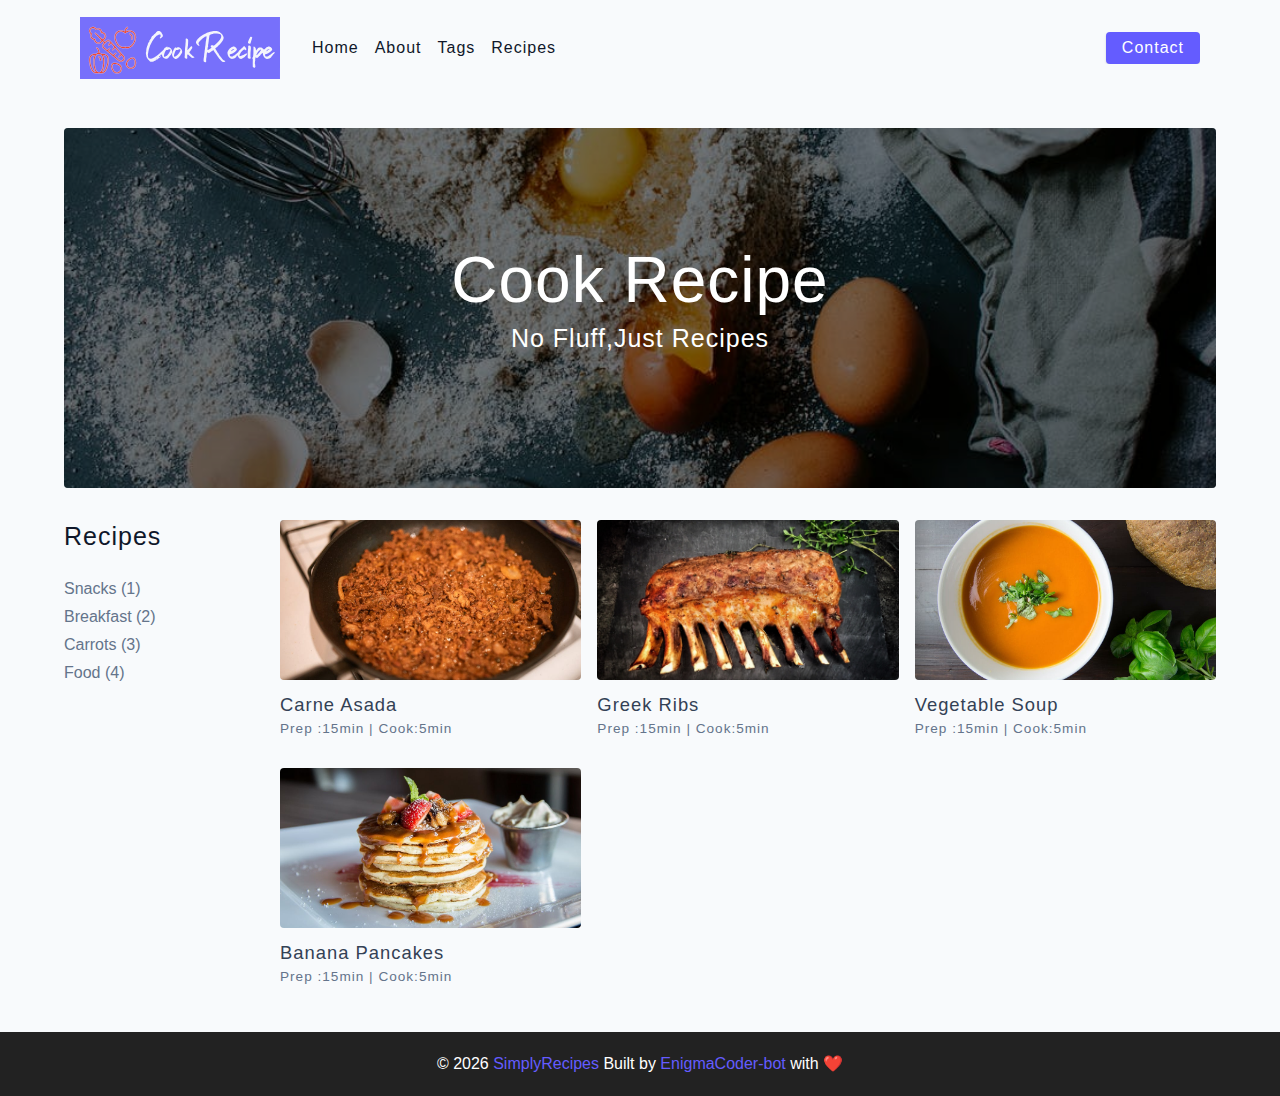
<file: index.html>
<!DOCTYPE html>
<html lang="en">
  <head>
    <meta charset="UTF-8" />
    <meta http-equiv="X-UA-Compatible" content="IE=edge" />
    <meta name="viewport" content="width=device-width, initial-scale=1.0" />
    <title>Cook Recipe</title>
    <!-- favicon -->
    <link rel="shortcut icon" href="./assets/favicon.ico" type="image/x-icon" />
    <!-- normalize -->
    <link rel="stylesheet" href="./css/normalize.css" />
    <!-- font-awesome -->
    <link
      rel="stylesheet"
      href="https://cdnjs.cloudflare.com/ajax/libs/font-awesome/5.14.0/css/all.min.css"
    />
    <!-- main css -->
    <link rel="stylesheet" href="./css/main.css" />
  </head>
  <body>
    <!--nav-->
    <nav class="navbar">
      <div class="nav-center">
        <!-- header -->
        <div class="nav-header">
          <a href="index.html" class="nav-logo">
            <img src="./assets/logo.svg" alt="simply recipes" />
          </a>
          <button type="button" class="btn nav-btn">
            <i class="fas fa-align-justify"></i>
          </button>
        </div>
        <!-- links -->
        <div class="nav-links">
          <a href="index.html" class="nav-link">home</a>
          <a href="about.html" class="nav-link">about</a>
          <a href="tags.html" class="nav-link">tags</a>
          <a href="recipes.html" class="nav-link">recipes</a>
          <div class="nav-link contact-link">
            <a href="contact.html" class="btn">contact</a>
          </div>
        </div>
      </div>
    </nav>
    <!--end of nav-->
    <!-- main -->
    <main class="page">
      <!-- header -->
      <header class="hero">
        <div class="hero-container">
          <div class="hero-text">
            <h1>Cook Recipe</h1>
            <h4>no fluff,just recipes</h4>
          </div>
        </div>
      </header>
      <!-- end of header -->

      <!-- recepies container -->
      <section class="recipes-container">
        <!-- tags container -->
        <div class="tags-container">
          <h4>recipes</h4>
          <div class="tags-list">
            <a href="tag-template.html">Snacks (1)</a>
            <a href="tag-template.html">Breakfast (2)</a
            ><a href="tag-template.html">Carrots (3)</a
            ><a href="tag-template.html">Food (4)</a>
          </div>
        </div>
        <!-- end of tags container -->
        <!-- recipes list -->
        <div class="recipes-list">
          <!-- single recipe -->
          <a href="single-recipe.html" class="recipe"
            ><img
              src="./assets/recipes/recipe-1.jpeg"
              alt="food"
              class="img recipe-img"
            />
            <h5>carne asada</h5>
            <p>Prep :15min | Cook:5min</p></a
          >
          <!-- end of single recipe -->
          <!-- single recipe -->
          <a href="single-recipe.html" class="recipe"
            ><img
              src="./assets/recipes/recipe-2.jpeg"
              alt="food"
              class="img recipe-img"
            />
            <h5>greek ribs</h5>
            <p>Prep :15min | Cook:5min</p></a
          >
          <!-- end of single recipe -->
          <!-- single recipe -->
          <a href="single-recipe.html" class="recipe"
            ><img
              src="./assets/recipes/recipe-3.jpeg"
              alt="food"
              class="img recipe-img"
            />
            <h5>Vegetable Soup</h5>
            <p>Prep :15min | Cook:5min</p></a
          >
          <!-- end of single recipe -->
          <!-- single recipe -->
          <a href="single-recipe.html" class="recipe"
            ><img
              src="./assets/recipes/recipe-4.jpeg"
              alt="food"
              class="img recipe-img"
            />
            <h5>Banana Pancakes</h5>
            <p>Prep :15min | Cook:5min</p></a
          >
          <!-- end of single recipe -->
        </div>
        <!-- end of recipes list -->
      </section>
      <!-- end of recipes container -->
    </main>
    <!-- end of main -->
    <!-- footer -->
    <footer class="page-footer">
      <p>
        &copy; <span id="date"></span>
        <span class="footer-logo"> SimplyRecipes </span>
        Built by <a href="www.https://github.com/enigmacoder-bot.com">EnigmaCoder-bot</a> with &#10084;&#65039;
      </p>
    </footer>
    <script src="./js/app.js"></script>
  </body>
</html>
</file>
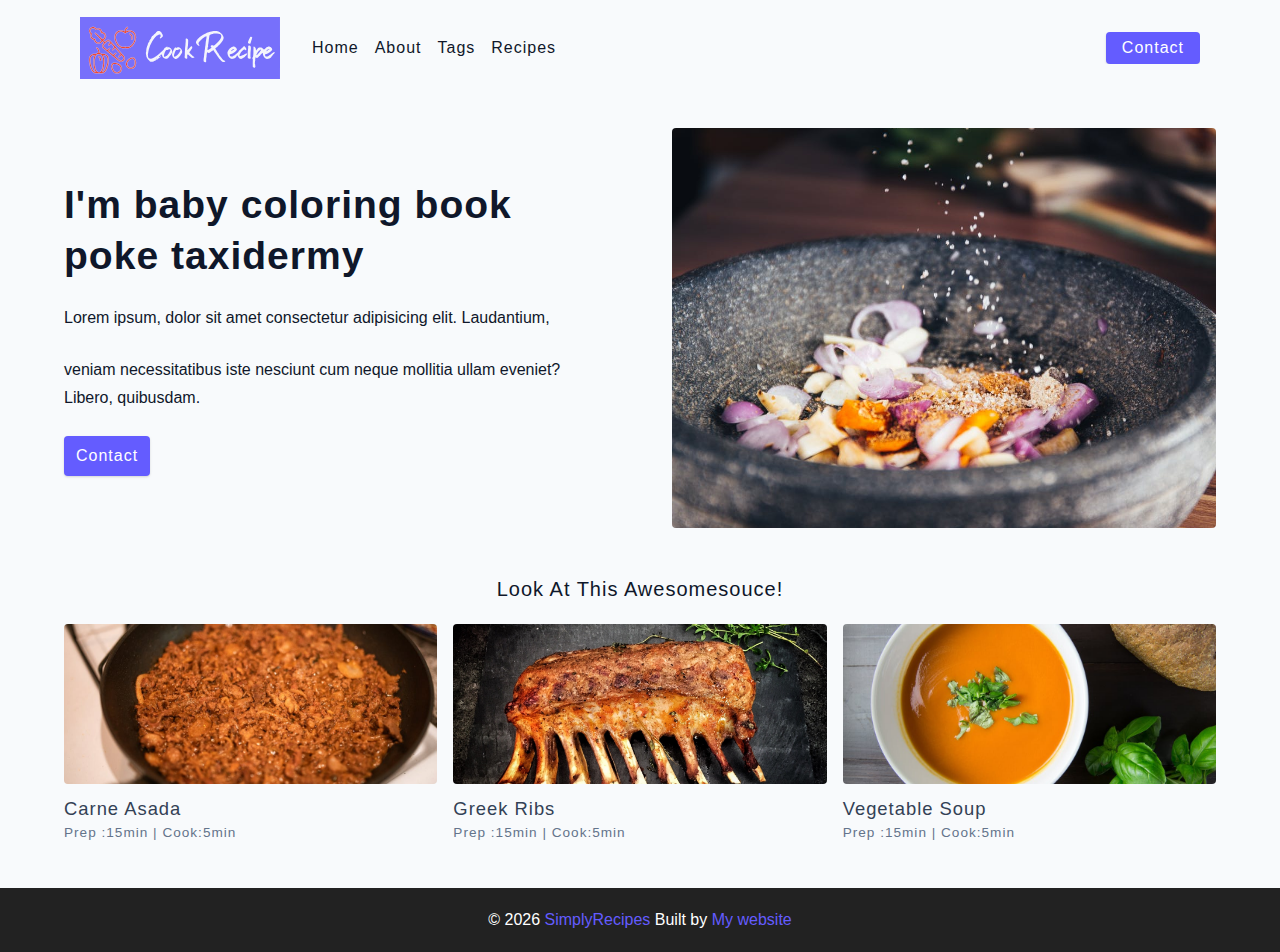
<file: about.html>
<!DOCTYPE html>
<html lang="en">
  <head>
    <meta charset="UTF-8" />
    <meta http-equiv="X-UA-Compatible" content="IE=edge" />
    <meta name="viewport" content="width=device-width, initial-scale=1.0" />
    <title>About page</title>
    <!-- favicon -->
    <link rel="shortcut icon" href="./assets/favicon.ico" type="image/x-icon" />
    <!-- normalize -->
    <link rel="stylesheet" href="./css/normalize.css" />
    <!-- font-awesome -->
    <link
      rel="stylesheet"
      href="https://cdnjs.cloudflare.com/ajax/libs/font-awesome/5.14.0/css/all.min.css"
    />
    <!-- main css -->
    <link rel="stylesheet" href="./css/main.css" />
  </head>
  <body>
    <!--nav-->
    <nav class="navbar">
      <div class="nav-center">
        <!-- header -->
        <div class="nav-header">
          <a href="index.html" class="nav-logo">
            <img src="./assets/logo.svg" alt="simply recipes" />
          </a>
          <button type="button" class="btn nav-btn">
            <i class="fas fa-align-justify"></i>
          </button>
        </div>
        <!-- links -->
        <div class="nav-links">
          <a href="index.html" class="nav-link">home</a>
          <a href="about.html" class="nav-link">about</a>
          <a href="tags.html" class="nav-link">tags</a>
          <a href="recipes.html" class="nav-link">recipes</a>
          <div class="nav-link contact-link">
            <a href="contact.html" class="btn">contact</a>
          </div>
        </div>
      </div>
    </nav>
    <!--end of nav-->
    <!-- main -->
    <main class="page">
      <section class="about-page">
        <article>
          <h2>I'm baby coloring book poke taxidermy</h2>
          <p>
            Lorem ipsum, dolor sit amet consectetur adipisicing elit.
            Laudantium, </p><p>veniam necessitatibus iste nesciunt cum neque mollitia
            ullam eveniet? Libero, quibusdam.
          </p>
<a href="contact.html" class="btn">contact</a>
        </article>
        <img
          src="./assets/about.jpeg"
          alt="pouring salt"
          class="img about-img"
        />
      </section>
      <section class="featured-recipes">
        <h5 class="featured-title">Look At this Awesomesouce!</h5>
        <!-- recipes list -->
        <div class="recipes-list">
          <!-- single recipe -->
          <a href="single-recipe.html" class="recipe"
            ><img
              src="./assets/recipes/recipe-1.jpeg"
              alt="food"
              class="img recipe-img"
            />
            <h5>carne asada</h5>
            <p>Prep :15min | Cook:5min</p></a
          >
          <!-- end of single recipe -->
          <!-- single recipe -->
          <a href="single-recipe.html" class="recipe"
            ><img
              src="./assets/recipes/recipe-2.jpeg"
              alt="food"
              class="img recipe-img"
            />
            <h5>greek ribs</h5>
            <p>Prep :15min | Cook:5min</p></a
          >
          <!-- end of single recipe -->
          <!-- single recipe -->
          <a href="single-recipe.html" class="recipe"
            ><img
              src="./assets/recipes/recipe-3.jpeg"
              alt="food"
              class="img recipe-img"
            />
            <h5>Vegetable Soup</h5>
            <p>Prep :15min | Cook:5min</p></a
          >
          <!-- end of single recipe -->
        </div>
        <!-- end of recipes list -->
      </section>
    </main>
    <!-- end of main -->
    <!-- footer -->
    <footer class="page-footer">
      <p>
        &copy; <span id="date"></span>
        <span class="footer-logo"> SimplyRecipes </span>
        Built by <a href="www.myname.com">My website</a>
      </p>
    </footer>
    <script src="./js/app.js"></script>
  </body>
</html>
</file>
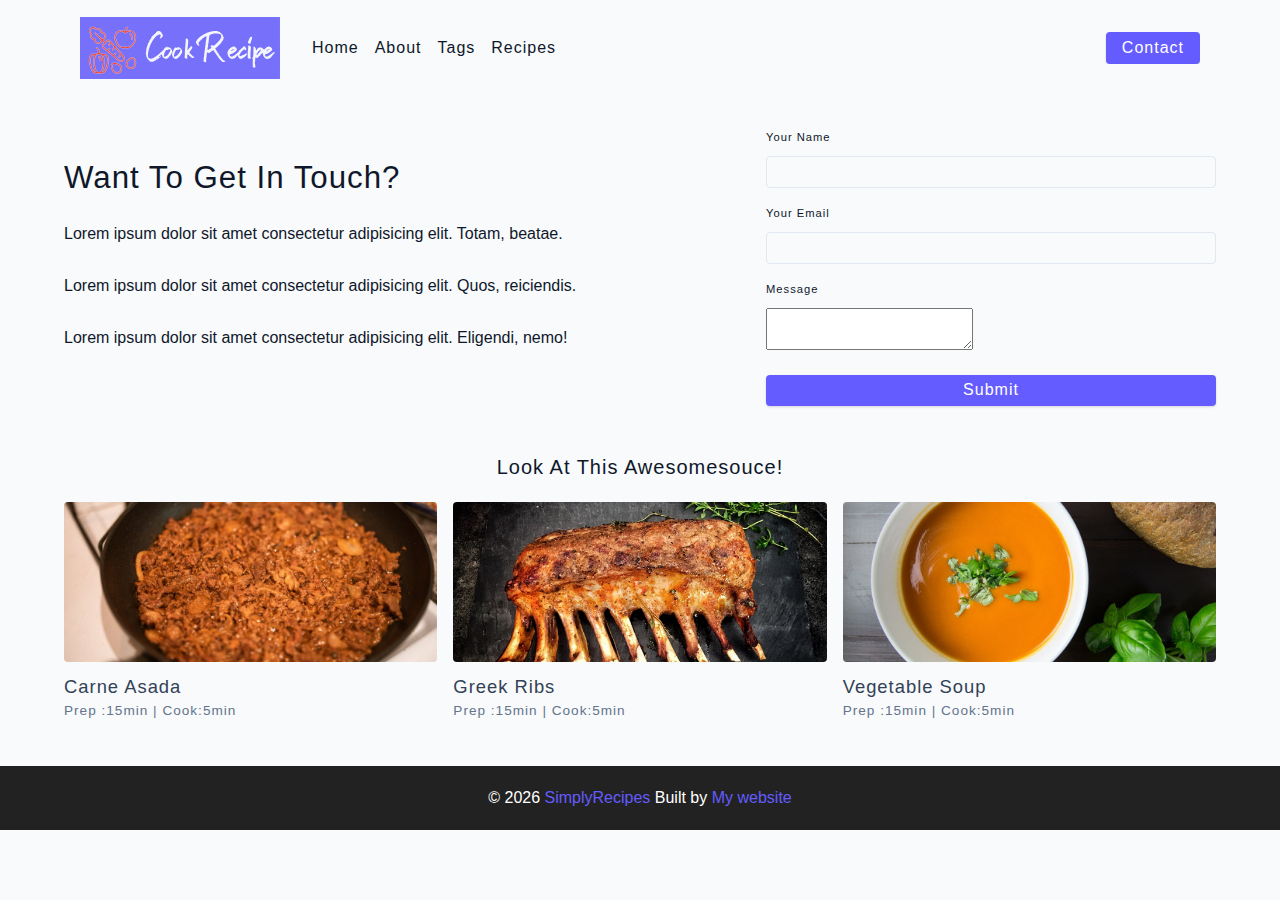
<file: contact.html>
<!DOCTYPE html>
<html lang="en">
  <head>
    <meta charset="UTF-8" />
    <meta http-equiv="X-UA-Compatible" content="IE=edge" />
    <meta name="viewport" content="width=device-width, initial-scale=1.0" />
    <title>Contact Page</title>
    <!-- favicon -->
    <link rel="shortcut icon" href="./assets/favicon.ico" type="image/x-icon" />
    <!-- normalize -->
    <link rel="stylesheet" href="./css/normalize.css" />
    <!-- font-awesome -->
    <link
      rel="stylesheet"
      href="https://cdnjs.cloudflare.com/ajax/libs/font-awesome/5.14.0/css/all.min.css"
    />
    <!-- main css -->
    <link rel="stylesheet" href="./css/main.css" />
  </head>
  <body>
    <!--nav-->
    <nav class="navbar">
      <div class="nav-center">
        <!-- header -->
        <div class="nav-header">
          <a href="index.html" class="nav-logo">
            <img src="./assets/logo.svg" alt="simply recipes" />
          </a>
          <button type="button" class="btn nav-btn">
            <i class="fas fa-align-justify"></i>
          </button>
        </div>
        <!-- links -->
        <div class="nav-links">
          <a href="index.html" class="nav-link">home</a>
          <a href="about.html" class="nav-link">about</a>
          <a href="tags.html" class="nav-link">tags</a>
          <a href="recipes.html" class="nav-link">recipes</a>
          <div class="nav-link contact-link">
            <a href="contact.html" class="btn">contact</a>
          </div>
        </div>
      </div>
    </nav>
    <!--end of nav-->
    <!-- main -->
    <main class="page">
      <section class="contact-container">
        <article class="contact-info">
          <h3>Want to Get in Touch?</h3>
          <p>
            Lorem ipsum dolor sit amet consectetur adipisicing elit. Totam,
            beatae.
          </p>
          <p>
            Lorem ipsum dolor sit amet consectetur adipisicing elit. Quos,
            reiciendis.
          </p>
          <p>
            Lorem ipsum dolor sit amet consectetur adipisicing elit. Eligendi,
            nemo!
          </p>
        </article>
        <article>
          <form action="" class="from contact-form">
            <!-- single form row -->
            <div class="form-row">
              <label for="name" class="form-label">your name</label>
              <input type="text" name="name" id="name" class="form-input" />
            </div>
            <!-- end of single form row -->
            <!-- single form row -->
            <div class="form-row">
              <label for="email" class="form-label">your email</label>
              <input type="email" name="email" id="email" class="form-input" />
            </div>
            <!-- end of single form row -->
            <div class="form-row">
              <label for="message" class="form-label">Message</label>
              <textarea name="message" id="message"></textarea>
            </div>
            <button type="submit" class="btn btn-block">Submit</button>
          </form>
        </article>
      </section>
      <section class="featured-recipes">
        <h5 class="featured-title">Look At this Awesomesouce!</h5>
        <!-- recipes list -->
        <div class="recipes-list">
          <!-- single recipe -->
          <a href="single-recipe.html" class="recipe"
            ><img
              src="./assets/recipes/recipe-1.jpeg"
              alt="food"
              class="img recipe-img"
            />
            <h5>carne asada</h5>
            <p>Prep :15min | Cook:5min</p></a
          >
          <!-- end of single recipe -->
          <!-- single recipe -->
          <a href="single-recipe.html" class="recipe"
            ><img
              src="./assets/recipes/recipe-2.jpeg"
              alt="food"
              class="img recipe-img"
            />
            <h5>greek ribs</h5>
            <p>Prep :15min | Cook:5min</p></a
          >
          <!-- end of single recipe -->
          <!-- single recipe -->
          <a href="single-recipe.html" class="recipe"
            ><img
              src="./assets/recipes/recipe-3.jpeg"
              alt="food"
              class="img recipe-img"
            />
            <h5>Vegetable Soup</h5>
            <p>Prep :15min | Cook:5min</p></a
          >
          <!-- end of single recipe -->
        </div>
        <!-- end of recipes list -->
      </section>
    </main>
    <!-- end of main -->
    <!-- footer -->
    <footer class="page-footer">
      <p>
        &copy; <span id="date"></span>
        <span class="footer-logo"> SimplyRecipes </span>
        Built by <a href="www.myname.com">My website</a>
      </p>
    </footer>
    <script src="./js/app.js"></script>
  </body>
</html>
</file>
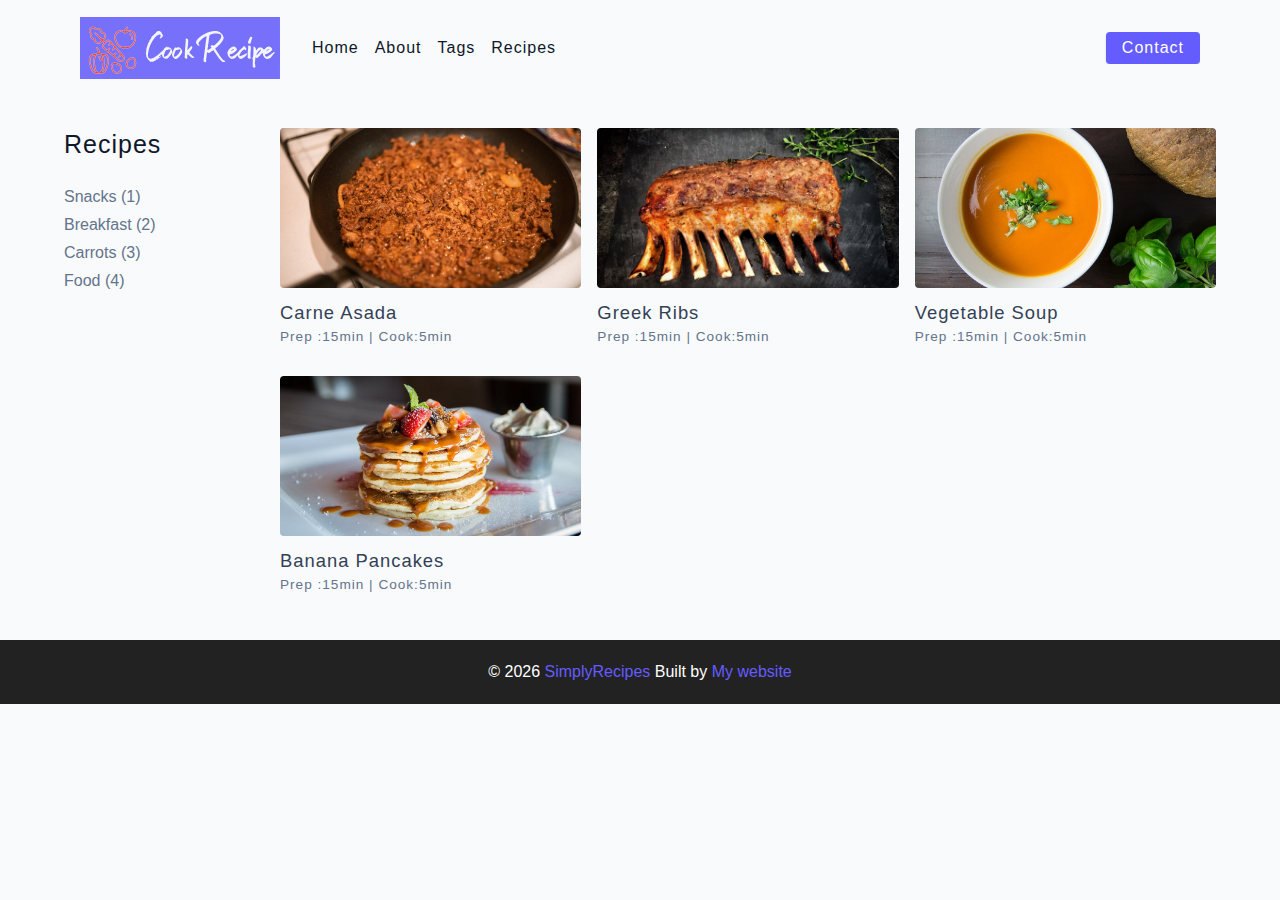
<file: recipes.html>
<!DOCTYPE html>
<html lang="en">
  <head>
    <meta charset="UTF-8" />
    <meta http-equiv="X-UA-Compatible" content="IE=edge" />
    <meta name="viewport" content="width=device-width, initial-scale=1.0" />
    <title>Recipes Page</title>
    <!-- favicon -->
    <link rel="shortcut icon" href="./assets/favicon.ico" type="image/x-icon" />
    <!-- normalize -->
    <link rel="stylesheet" href="./css/normalize.css" />
    <!-- font-awesome -->
    <link
      rel="stylesheet"
      href="https://cdnjs.cloudflare.com/ajax/libs/font-awesome/5.14.0/css/all.min.css"
    />
    <!-- main css -->
    <link rel="stylesheet" href="./css/main.css" />
  </head>
  <body>
    <!--nav-->
    <nav class="navbar">
      <div class="nav-center">
        <!-- header -->
        <div class="nav-header">
          <a href="index.html" class="nav-logo">
            <img src="./assets/logo.svg" alt="simply recipes" />
          </a>
          <button type="button" class="btn nav-btn">
            <i class="fas fa-align-justify"></i>
          </button>
        </div>
        <!-- links -->
        <div class="nav-links">
          <a href="index.html" class="nav-link">home</a>
          <a href="about.html" class="nav-link">about</a>
          <a href="tags.html" class="nav-link">tags</a>
          <a href="recipes.html" class="nav-link">recipes</a>
          <div class="nav-link contact-link">
            <a href="contact.html" class="btn">contact</a>
          </div>
        </div>
      </div>
    </nav>
    <!--end of nav-->
    <!-- main -->
    <main class="page">
      <!-- recepies container -->
      <section class="recipes-container">
        <!-- tags container -->
        <div class="tags-container">
          <h4>recipes</h4>
          <div class="tags-list">
            <a href="tag-template.html">Snacks (1)</a>
            <a href="tag-template.html">Breakfast (2)</a
            ><a href="tag-template.html">Carrots (3)</a
            ><a href="tag-template.html">Food (4)</a>
          </div>
        </div>
        <!-- end of tags container -->
        <!-- recipes list -->
        <div class="recipes-list">
          <!-- single recipe -->
          <a href="single-recipe.html" class="recipe"
            ><img
              src="./assets/recipes/recipe-1.jpeg"
              alt="food"
              class="img recipe-img"
            />
            <h5>carne asada</h5>
            <p>Prep :15min | Cook:5min</p></a
          >
          <!-- end of single recipe -->
          <!-- single recipe -->
          <a href="single-recipe.html" class="recipe"
            ><img
              src="./assets/recipes/recipe-2.jpeg"
              alt="food"
              class="img recipe-img"
            />
            <h5>greek ribs</h5>
            <p>Prep :15min | Cook:5min</p></a
          >
          <!-- end of single recipe -->
          <!-- single recipe -->
          <a href="single-recipe.html" class="recipe"
            ><img
              src="./assets/recipes/recipe-3.jpeg"
              alt="food"
              class="img recipe-img"
            />
            <h5>Vegetable Soup</h5>
            <p>Prep :15min | Cook:5min</p></a
          >
          <!-- end of single recipe -->
          <!-- single recipe -->
          <a href="single-recipe.html" class="recipe"
            ><img
              src="./assets/recipes/recipe-4.jpeg"
              alt="food"
              class="img recipe-img"
            />
            <h5>Banana Pancakes</h5>
            <p>Prep :15min | Cook:5min</p></a
          >
          <!-- end of single recipe -->
        </div>
        <!-- end of recipes list -->
      </section>
      <!-- end of recipes container -->
    </main>
    <!-- end of main -->
    <!-- footer -->
    <footer class="page-footer">
      <p>
        &copy; <span id="date"></span>
        <span class="footer-logo"> SimplyRecipes </span>
        Built by <a href="www.myname.com">My website</a>
      </p>
    </footer>
    <script src="./js/app.js"></script>
  </body>
</html>
</file>
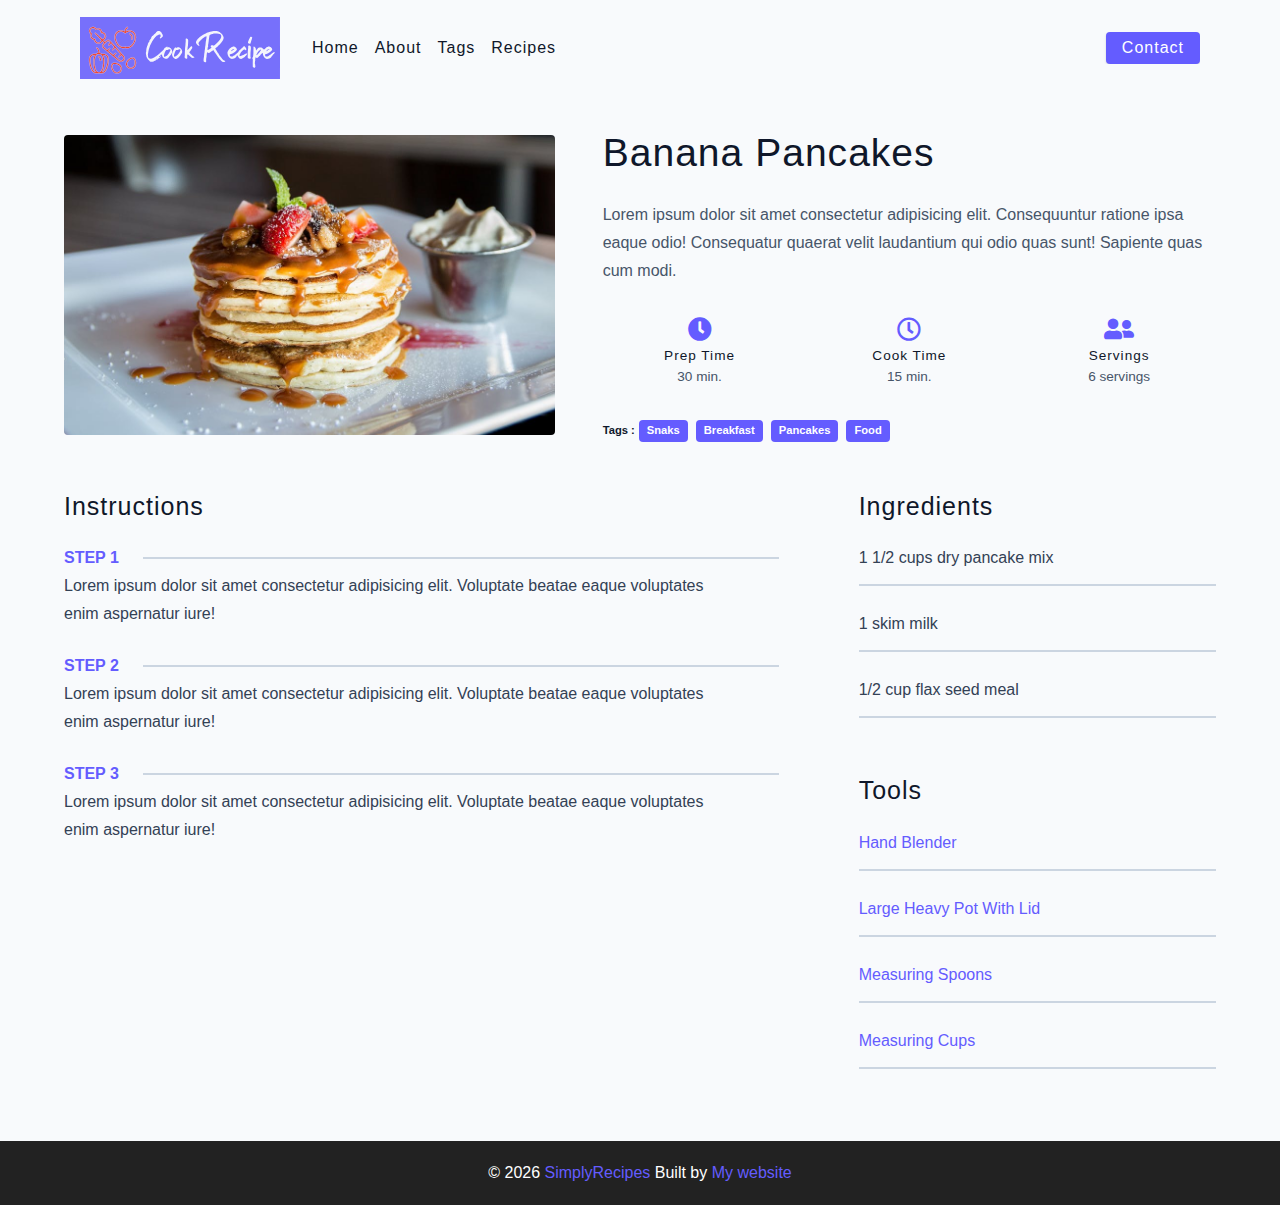
<file: single-recipe.html>
<!DOCTYPE html>
<html lang="en">
  <head>
    <meta charset="UTF-8" />
    <meta http-equiv="X-UA-Compatible" content="IE=edge" />
    <meta name="viewport" content="width=device-width, initial-scale=1.0" />
    <title>Single Recipe</title>
    <!-- favicon -->
    <link rel="shortcut icon" href="./assets/favicon.ico" type="image/x-icon" />
    <!-- normalize -->
    <link rel="stylesheet" href="./css/normalize.css" />
    <!-- font-awesome -->
    <link
      rel="stylesheet"
      href="https://cdnjs.cloudflare.com/ajax/libs/font-awesome/5.14.0/css/all.min.css"
    />
    <!-- main css -->
    <link rel="stylesheet" href="./css/main.css" />
  </head>
  <body>
    <!--nav-->
    <nav class="navbar">
      <div class="nav-center">
        <!-- header -->
        <div class="nav-header">
          <a href="index.html" class="nav-logo">
            <img src="./assets/logo.svg" alt="simply recipes" />
          </a>
          <button type="button" class="btn nav-btn">
            <i class="fas fa-align-justify"></i>
          </button>
        </div>
        <!-- links -->
        <div class="nav-links">
          <a href="index.html" class="nav-link">home</a>
          <a href="about.html" class="nav-link">about</a>
          <a href="tags.html" class="nav-link">tags</a>
          <a href="recipes.html" class="nav-link">recipes</a>
          <div class="nav-link contact-link">
            <a href="contact.html" class="btn">contact</a>
          </div>
        </div>
      </div>
    </nav>
    <!--end of nav-->
    <!-- main -->
    <main class="page">
      <div class="recipe-page">
        <section class="recipe-hero">
          <img
            src="./assets/recipes/recipe-4.jpeg"
            class="img recipe-hero-img"
            alt="pancakes"
          />
          <article>
            <h2>Banana Pancakes</h2>
            <p>
              Lorem ipsum dolor sit amet consectetur adipisicing elit.
              Consequuntur ratione ipsa eaque odio! Consequatur quaerat velit
              laudantium qui odio quas sunt! Sapiente quas cum modi.
            </p>
            <!-- recipe icons -->
            <div class="recipe-icons">
              <!-- single recipe icon -->
              <article>
                <i class="fas fa-clock"></i>
                <h5>prep time</h5>
                <p>30 min.</p>
              </article>
              <!-- single recipe icon -->
              <article>
                <i class="far fa-clock"></i>
                <h5>Cook time</h5>
                <p>15 min.</p>
              </article>
              <!-- single recipe icon -->
              <article>
                <i class="fas fa-user-friends"></i>
                <h5>servings</h5>
                <p>6 servings</p>
              </article>
            </div>
            <!-- recipe tags -->
            <div class="recipe-tags">
              Tags : <a href="tag-template.html">Snaks</a>
              <a href="tag-template.html">Breakfast</a>
              <a href="tag-template.html">Pancakes</a>
              <a href="tag-template.html">Food</a>
            </div>
          </article>
        </section>
        <!-- recipe content -->
        <section class="recipe-content">
          <article>
            <h4>instructions</h4>
            <!-- single instruction -->
            <div class="single-instruction">
              <header>
                <p>Step 1</p>
                <div></div>
              </header>
              <p>
                Lorem ipsum dolor sit amet consectetur adipisicing elit.
                Voluptate beatae eaque voluptates enim aspernatur iure!
              </p>
               <!-- single instruction -->
            <div class="single-instruction">
              <header>
                <p>Step 2</p>
                <div></div>
              </header>
              <p>
                Lorem ipsum dolor sit amet consectetur adipisicing elit.
                Voluptate beatae eaque voluptates enim aspernatur iure!
              </p>
               <!-- single instruction -->
            <div class="single-instruction">
              <header>
                <p>Step 3</p>
                <div></div>
              </header>
              <p>
                Lorem ipsum dolor sit amet consectetur adipisicing elit.
                Voluptate beatae eaque voluptates enim aspernatur iure!
              </p>
            </div>
          </article>
          <article class="second-column">
            <div>
              <h4>ingredients</h4>
              <p class="single-ingredient">
                1 1/2 cups dry pancake mix
              </p>
              <p class="single-ingredient">
                1 skim milk
              </p>
              <p class="single-ingredient">
                1/2 cup flax seed meal
              </p>
            </div>
            <div>
              <h4>tools</h4>
              <p class="single-tool">Hand Blender</p>
              <p class="single-tool">Large Heavy Pot with Lid</p>
              <p class="single-tool">Measuring Spoons</p>
              <p class="single-tool">Measuring Cups</p>


            </div>
          </article>
        </section>
      </div>
    </main>
    <!-- end of main -->
    <!-- footer -->
    <footer class="page-footer">
      <p>
        &copy; <span id="date"></span>
        <span class="footer-logo"> SimplyRecipes </span>
        Built by <a href="www.myname.com">My website</a>
      </p>
    </footer>
    <script src="./js/app.js"></script>
  </body>
</html>
</file>
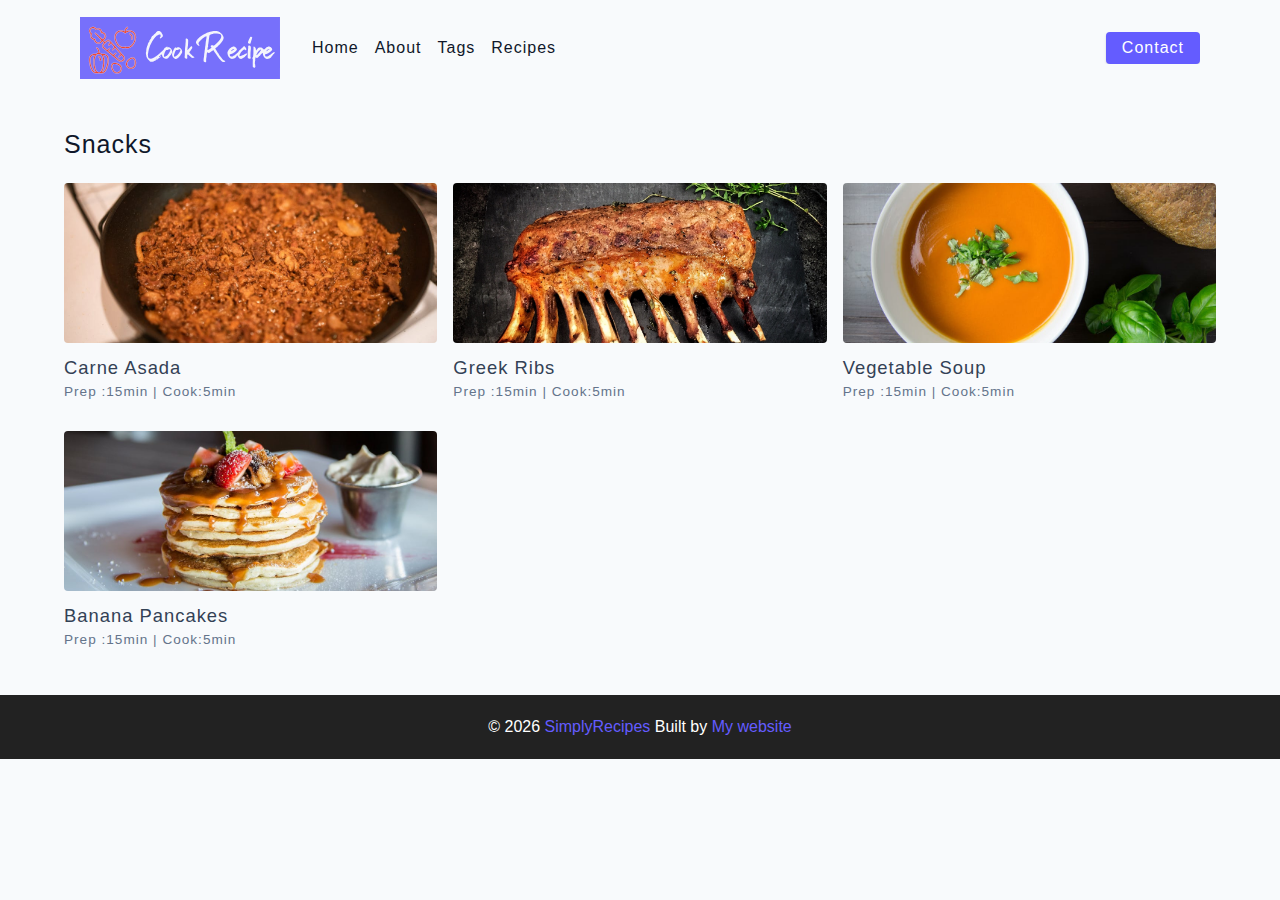
<file: tag-template.html>
<!DOCTYPE html>
<html lang="en">
  <head>
    <meta charset="UTF-8" />
    <meta http-equiv="X-UA-Compatible" content="IE=edge" />
    <meta name="viewport" content="width=device-width, initial-scale=1.0" />
    <title>Tag Template</title>
    <!-- favicon -->
    <link rel="shortcut icon" href="./assets/favicon.ico" type="image/x-icon" />
    <!-- normalize -->
    <link rel="stylesheet" href="./css/normalize.css" />
    <!-- font-awesome -->
    <link
      rel="stylesheet"
      href="https://cdnjs.cloudflare.com/ajax/libs/font-awesome/5.14.0/css/all.min.css"
    />
    <!-- main css -->
    <link rel="stylesheet" href="./css/main.css" />
  </head>
  <body>
    <!--nav-->
    <nav class="navbar">
      <div class="nav-center">
        <!-- header -->
        <div class="nav-header">
          <a href="index.html" class="nav-logo">
            <img src="./assets/logo.svg" alt="simply recipes" />
          </a>
          <button type="button" class="btn nav-btn">
            <i class="fas fa-align-justify"></i>
          </button>
        </div>
        <!-- links -->
        <div class="nav-links">
          <a href="index.html" class="nav-link">home</a>
          <a href="about.html" class="nav-link">about</a>
          <a href="tags.html" class="nav-link">tags</a>
          <a href="recipes.html" class="nav-link">recipes</a>
          <div class="nav-link contact-link">
            <a href="contact.html" class="btn">contact</a>
          </div>
        </div>
      </div>
    </nav>
    <!--end of nav-->
    <!-- main -->
    <main class="page">
      <div>
        <h4>Snacks</h4>
        <!-- recipes list -->
        <div class="recipes-list">
          <!-- single recipe -->
          <a href="single-recipe.html" class="recipe"
            ><img
              src="./assets/recipes/recipe-1.jpeg"
              alt="food"
              class="img recipe-img"
            />
            <h5>carne asada</h5>
            <p>Prep :15min | Cook:5min</p></a
          >
          <!-- end of single recipe -->
          <!-- single recipe -->
          <a href="single-recipe.html" class="recipe"
            ><img
              src="./assets/recipes/recipe-2.jpeg"
              alt="food"
              class="img recipe-img"
            />
            <h5>greek ribs</h5>
            <p>Prep :15min | Cook:5min</p></a
          >
          <!-- end of single recipe -->
          <!-- single recipe -->
          <a href="single-recipe.html" class="recipe"
            ><img
              src="./assets/recipes/recipe-3.jpeg"
              alt="food"
              class="img recipe-img"
            />
            <h5>Vegetable Soup</h5>
            <p>Prep :15min | Cook:5min</p></a
          >
          <!-- end of single recipe -->
          <!-- single recipe -->
          <a href="single-recipe.html" class="recipe"
            ><img
              src="./assets/recipes/recipe-4.jpeg"
              alt="food"
              class="img recipe-img"
            />
            <h5>Banana Pancakes</h5>
            <p>Prep :15min | Cook:5min</p></a
          >
          <!-- end of single recipe -->
        </div>
        <!-- end of recipes list -->
      </div>
    </main>
    <!-- end of main -->
    <!-- footer -->
    <footer class="page-footer">
      <p>
        &copy; <span id="date"></span>
        <span class="footer-logo"> SimplyRecipes </span>
        Built by <a href="www.myname.com">My website</a>
      </p>
    </footer>
    <script src="./js/app.js"></script>
  </body>
</html>
</file>
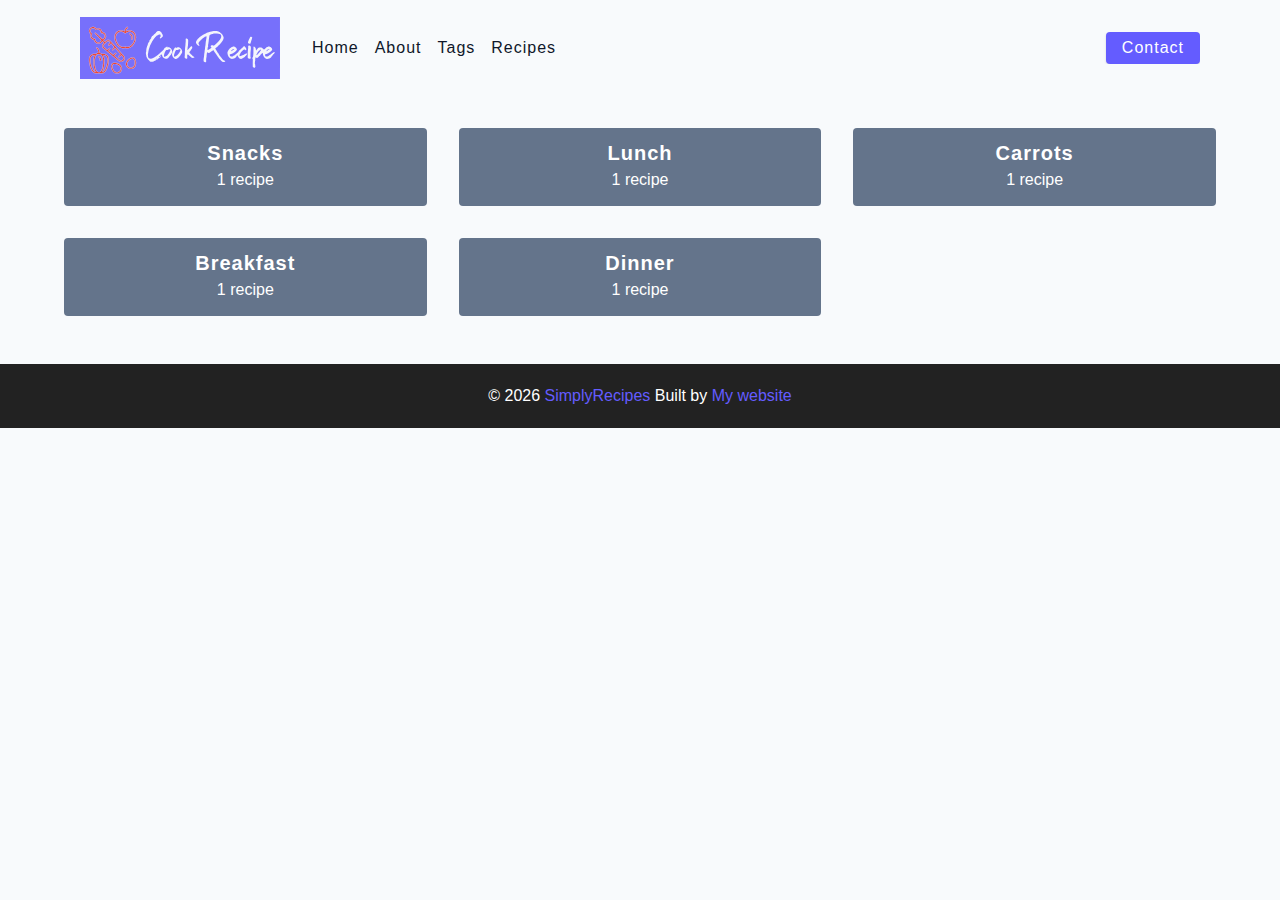
<file: tags.html>
<!DOCTYPE html>
<html lang="en">
  <head>
    <meta charset="UTF-8" />
    <meta http-equiv="X-UA-Compatible" content="IE=edge" />
    <meta name="viewport" content="width=device-width, initial-scale=1.0" />
    <title>Tags Page</title>
    <!-- favicon -->
    <link rel="shortcut icon" href="./assets/favicon.ico" type="image/x-icon" />
    <!-- normalize -->
    <link rel="stylesheet" href="./css/normalize.css" />
    <!-- font-awesome -->
    <link
      rel="stylesheet"
      href="https://cdnjs.cloudflare.com/ajax/libs/font-awesome/5.14.0/css/all.min.css"
    />
    <!-- main css -->
    <link rel="stylesheet" href="./css/main.css" />
  </head>
  <body>
    <!--nav-->
    <nav class="navbar">
      <div class="nav-center">
        <!-- header -->
        <div class="nav-header">
          <a href="index.html" class="nav-logo">
            <img src="./assets/logo.svg" alt="simply recipes" />
          </a>
          <button type="button" class="btn nav-btn">
            <i class="fas fa-align-justify"></i>
          </button>
        </div>
        <!-- links -->
        <div class="nav-links">
          <a href="index.html" class="nav-link">home</a>
          <a href="about.html" class="nav-link">about</a>
          <a href="tags.html" class="nav-link">tags</a>
          <a href="recipes.html" class="nav-link">recipes</a>
          <div class="nav-link contact-link">
            <a href="contact.html" class="btn">contact</a>
          </div>
        </div>
      </div>
    </nav>
    <!--end of nav-->
    <!-- main -->
    <main class="page">
      <section class="tags-wrapper">
        <!-- single tag -->
        <a href="tag-template.html" class="tag">
          <h5>Snacks</h5>
          <p>1 recipe</p>
        </a>
        <!-- end of single tag -->
     <!-- single tag -->
     <a href="tag-template.html" class="tag">
      <h5>Lunch</h5>
      <p>1 recipe</p>
    </a>
    <!-- end of single tag -->
         <!-- single tag -->
         <a href="tag-template.html" class="tag">
          <h5>Carrots</h5>
          <p>1 recipe</p>
        </a>
        <!-- end of single tag -->
             <!-- single tag -->
             <a href="tag-template.html" class="tag">
              <h5>Breakfast</h5>
              <p>1 recipe</p>
            </a>
            <!-- end of single tag -->
                 <!-- single tag -->
        <a href="tag-template.html" class="tag">
          <h5>Dinner</h5>
          <p>1 recipe</p>
        </a>
        <!-- end of single tag -->
      </section>
    </main>
    <!-- end of main -->
    <!-- footer -->
    <footer class="page-footer">
      <p>
        &copy; <span id="date"></span>
        <span class="footer-logo"> SimplyRecipes </span>
        Built by <a href="www.myname.com">My website</a>
      </p>
    </footer>
    <script src="./js/app.js"></script>
  </body>
</html>
</file>
<file: css/main.css>
*,
::after,
::before {
  box-sizing: border-box;
}
/* fonts */

@import url("https://fonts.googleapis.com/css2?family=Roboto:wght@400;500;600&family=Montserrat&display=swap");
html {
  font-size: 100%;
} /*16px*/

:root {
  /* colors */
  --primary-100: #e2e0ff;
  --primary-200: #c1beff;
  --primary-300: #a29dff;
  --primary-400: #837dff;
  --primary-500: #645cff;
  --primary-600: #504acc;
  --primary-700: #3c3799;
  --primary-800: #282566;
  --primary-900: #141233;

  /* grey */
  --grey-50: #f8fafc;
  --grey-100: #f1f5f9;
  --grey-200: #e2e8f0;
  --grey-300: #cbd5e1;
  --grey-400: #94a3b8;
  --grey-500: #64748b;
  --grey-600: #475569;
  --grey-700: #334155;
  --grey-800: #1e293b;
  --grey-900: #0f172a;
  /* rest of the colors */
  --black: #222;
  --white: #fff;
  --red-light: #f8d7da;
  --red-dark: #842029;
  --green-light: #d1e7dd;
  --green-dark: #0f5132;

  /* fonts  */
  --headingFont: "Roboto", sans-serif;
  --bodyFont: "Nunito", sans-serif;
  --smallText: 0.7em;
  /* rest of the vars */
  --backgroundColor: var(--grey-50);
  --textColor: var(--grey-900);
  --borderRadius: 0.25rem;
  --letterSpacing: 1px;
  --transition: 0.3s ease-in-out all;
  --max-width: 1120px;
  --fixed-width: 600px;

  /* box shadow*/
  --shadow-1: 0 1px 3px 0 rgba(0, 0, 0, 0.1), 0 1px 2px 0 rgba(0, 0, 0, 0.06);
  --shadow-2: 0 4px 6px -1px rgba(0, 0, 0, 0.1),
    0 2px 4px -1px rgba(0, 0, 0, 0.06);
  --shadow-3: 0 10px 15px -3px rgba(0, 0, 0, 0.1),
    0 4px 6px -2px rgba(0, 0, 0, 0.05);
  --shadow-4: 0 20px 25px -5px rgba(0, 0, 0, 0.1),
    0 10px 10px -5px rgba(0, 0, 0, 0.04);
}

body {
  background: var(--backgroundColor);
  font-family: var(--bodyFont);
  font-weight: 400;
  line-height: 1.75;
  color: var(--textColor);
}

p {
  margin-top: 0;
  margin-bottom: 1.5rem;
  max-width: 40em;
}

h1,
h2,
h3,
h4,
h5 {
  margin: 0;
  margin-bottom: 1.38rem;
  font-family: var(--headingFont);
  font-weight: 400;
  line-height: 1.3;
  text-transform: capitalize;
  letter-spacing: var(--letterSpacing);
}

h1 {
  margin-top: 0;
  font-size: 3.052rem;
}

h2 {
  font-size: 2.441rem;
}

h3 {
  font-size: 1.953rem;
}

h4 {
  font-size: 1.563rem;
}

h5 {
  font-size: 1.25rem;
}

small,
.text-small {
  font-size: var(--smallText);
}

a {
  text-decoration: none;
}
ul {
  list-style-type: none;
  padding: 0;
}

.img {
  width: 100%;
  display: block;
  object-fit: cover;
}
/* buttons */

.btn {
  cursor: pointer;
  color: var(--white);
  background: var(--primary-500);
  border: transparent;
  border-radius: var(--borderRadius);
  letter-spacing: var(--letterSpacing);
  padding: 0.375rem 0.75rem;
  box-shadow: var(--shadow-1);
  transition: var(--transtion);
  text-transform: capitalize;
  display: inline-block;
}
.btn:hover {
  background: var(--primary-700);
  box-shadow: var(--shadow-3);
}
.btn-hipster {
  color: var(--primary-500);
  background: var(--primary-200);
}
.btn-hipster:hover {
  color: var(--primary-200);
  background: var(--primary-700);
}
.btn-block {
  width: 100%;
}

/* alerts */
.alert {
  padding: 0.375rem 0.75rem;
  margin-bottom: 1rem;
  border-color: transparent;
  border-radius: var(--borderRadius);
}

.alert-danger {
  color: var(--red-dark);
  background: var(--red-light);
}
.alert-success {
  color: var(--green-dark);
  background: var(--green-light);
}
/* form */

.form {
  width: 90vw;
  max-width: var(--fixed-width);
  background: var(--white);
  border-radius: var(--borderRadius);
  box-shadow: var(--shadow-2);
  padding: 2rem 2.5rem;
  margin: 3rem auto;
}
.form-label {
  display: block;
  font-size: var(--smallText);
  margin-bottom: 0.5rem;
  text-transform: capitalize;
  letter-spacing: var(--letterSpacing);
}
.form-input,
.form-textarea {
  width: 100%;
  padding: 0.375rem 0.75rem;
  border-radius: var(--borderRadius);
  background: var(--backgroundColor);
  border: 1px solid var(--grey-200);
}

.form-row {
  margin-bottom: 1rem;
}

.form-textarea {
  height: 7rem;
}
::placeholder {
  font-family: inherit;
  color: var(--grey-400);
}
.form-alert {
  color: var(--red-dark);
  letter-spacing: var(--letterSpacing);
  text-transform: capitalize;
}
/* alert */

@keyframes spinner {
  to {
    transform: rotate(360deg);
  }
}

.loading {
  width: 6rem;
  height: 6rem;
  border: 5px solid var(--grey-400);
  border-radius: 50%;
  border-top-color: var(--primary-500);
  animation: spinner 0.6s linear infinite;
}
.loading {
  margin: 0 auto;
}
/* title */

.title {
  text-align: center;
}

.title-underline {
  background: var(--primary-500);
  width: 7rem;
  height: 0.25rem;
  margin: 0 auto;
  margin-top: -1rem;
}

/*
=============== 
Navbar
===============
*/

.navbar {
  display: flex;
  align-items: center;
  justify-content: center;

  /* background: blue; */
}
.nav-center {
  width: 90vw;
  max-width: var(--max-width);
  /* background: red; */
}
.nav-header {
  height: 6rem;
  display: flex;
  justify-content: space-between;
  align-items: center;
}
.nav-logo {
  /* background-color: red; */
  display: flex;
  align-items: center;
}
.nav-header img {
  width: 200px;
}
.nav-btn {
  padding: 0.15rem 0.75rem;
}
.nav-btn i {
  font-size: 1.25rem;
}
.nav-links {
  display: flex;
  flex-direction: column;
  /* todo */
  height: 0;
  overflow: hidden;
  transition: var(--transition);
}
.show-links {
  height: 350px;
}
.nav-link {
  display: block;
  text-align: center;
  font-size: 1.25rem;
  text-transform: capitalize;
  color: var(--grey-900);
  letter-spacing: var(--letterSpacing);
  padding: 1rem 0;
  border-top: 1px solid var(--grey-500);
  transition: var(--transition);
}
.nav-link:hover {
  color: var(--primary-500);
}
.contact-link a {
  padding: 0.15rem 1rem;
}

@media screen and (min-width: 992px) {
  .nav-btn {
    display: none;
  }
  .navbar {
    height: 6rem;
  }
  .nav-center {
    display: flex;
    align-items: center;
  }
  .nav-header {
    height: auto;
    padding: 0;
    margin-right: 2rem;
  }
  .nav-links {
    height: auto;
    flex-direction: row;
    align-items: center;
    width: 100%;
  }
  .nav-link {
    padding: 0;
    border-top: none;
    margin-right: 1rem;
    font-size: 1rem;
  }
  .contact-link {
    margin-left: auto;
    margin-right: 0;
  }
}
/*
============
Page
============
*/
.page {
  /* background-color: red; */
  width: 90vw;
  max-width: var(--min-width);
  margin: 0 auto;
  padding-top: 2rem;
  min-height: calc(100vh- (6rem+4rem));
}
/*
============
Footer
============
*/
.page-footer {
  height: 4rem;
  background: var(--black);
  color: var(--white);
  display: flex;
  align-items: center;
  justify-content: center;
}
.page-footer p {
  margin-bottom: 0;
}
.footer-logo,
.page-footer a {
  color: var(--primary-500);
}
/*
============
Hero
============
*/
.hero {
  height: 40vh;
  background: url("../assets/main.jpeg") center/cover no-repeat;
  margin-bottom: 2rem;
  border-radius: var(--borderRadius);
  position: relative;
}
.hero-container {
  position: absolute;
  width: 100%;
  height: 100%;
  top: 0;
  left: 0;
  background: rgba(0, 0, 0, 0.4);
  border-radius: var(--borderRadius);
  display: flex;
  align-items: center;
  justify-content: center;
}
.hero-text {
  text-align: center;
  color: var(--white);
}
@media screen and (min-width: 768px) {
  .hero-text h1 {
    font-size: 4rem;
    margin-bottom: 0;
  }
}
/*
============
Recipes
============
*/
.recipes-container {
  display: grid;
  gap: 2rem 1rem;
  /* border: 2px solid red; */
}

.tags-container {
  /* border: 2px solid blue; */
  order: 1;
  display: flex;
  flex-direction: column;
  padding-bottom: 3rem;
}
.recipes-list {
  display: grid;
  gap: 2rem 1rem;
  padding-bottom: 3rem;
  /* border: 2px solid green; */
}
.tags-container {
  margin-bottom: 0.5rem;
  font-weight: 500;
}
.tags-list {
  display: grid;
  grid-template-columns: 1fr 1fr 1fr;
}
.tags-list a {
  text-transform: capitalize;
  display: block;
  color: var(--grey-500);
  transition: var(--transition);
}
.tags-list:hover {
  color: var(--primary-500);
}
.recipe {
  display: block;
}
.recipe-img {
  height: 15rem;
  border-radius: var(--borderRadius);
  margin-bottom: 1rem;
}
.recipe h5 {
  margin-bottom: 0;
  line-height: 1;
  color: var(--grey-700);
}
.recipe p {
  margin-bottom: 0;
  line-height: 1;
  margin-top: 0.5rem;
  color: var(--grey-500);
  letter-spacing: var(--letterSpacing);
}
@media screen and (min-width: 576px) {
  .recipes-list {
    grid-template-columns: 1fr 1fr;
  }
  .recipe-img {
    height: 10rem;
  }
}
@media screen and (min-width: 992px) {
  .recipes-container {
    grid-template-columns: 200px 1fr;
  }
  .tags-container {
    order: 0;
  }
  .recipe p {
    font-size: 0.85rem;
  }
  .tags-list {
    grid-template-columns: 1fr;
  }
}
@media screen and (min-width: 1200px) {
  .recipes-list {
    grid-template-columns: 1fr 1fr 1fr;
  }
  .recipe h5 {
    font-size: 1.15rem;
  }
}
/*

============
Error
============
*/
.error-page {
  text-align: center;
  padding-top: 5rem;
}
.error-page h1 {
  font-size: 9rem;
}
/*

============
About
============
*/
.about-page h2 {
  text-transform: none;
  font-weight: bold;
}
.about-page {
  display: grid;
  gap: 2rem 4rem;
  padding-bottom: 3rem;
}
.about-img {
  border-radius: var(--borderRadius);
  height: 300px;
}
@media screen and (min-width: 992px) {
  .about-page {
    grid-template-columns: 1fr 1fr;
    grid-template-rows: 400px;
    align-items: center;
  }
  .about-img {
    height: 100%;
  }
}
.featured-title {
  text-align: center;
}

/*

============
Contact Page
============
*/
.contact-form {
  width: 100%;
  margin: 0;
}
.contact-container {
  display: grid;
  gap: 2rem 3rem;
  padding-bottom: 3rem;
}
@media screen and (min-width: 992px) {
  .contact-container {
    grid-template-columns: 1fr 450px;
    align-items: center;
  }
}
/*

============
Tags Page
============
*/
.tags-wrapper {
  display: grid;
  gap: 2rem;
  padding-bottom: 3rem;
}
.tag {
  background: var(--grey-500);
  border-radius: var(--borderRadius);
  text-align: center;
  color: var(--white);
  transition: var(--transition);
  padding: 0.75rem 0;
}
.tag:hover {
  background: var(--primary-500);
}
.tag h5,
.tag p {
  margin-bottom: 0;
}
.tag h5 {
  font-weight: 600;
}
@media screen and (min-width: 576px) {
  .tags-wrapper {
    grid-template-columns: 1fr 1fr;
  }
}
@media screen and (min-width: 992px) {
  .tags-wrapper {
    grid-template-columns: repeat(3, 1fr);
  }
}
/*

============
single Recipe Page
============
*/
.recipe-hero {
  display: grid;
  gap: 3rem;
}
.recipe-hero-img {
  height: 300px;
  border-radius: var(--borderRadius);
}
.recipe-hero p {
  color: var(--grey-600);
}
.recipe-icons {
  display: grid;
  grid-template-columns: repeat(3, 1fr);
  gap: 1rem;
  margin: 2rem 0;
  text-align: center;
}

.recipe-icons i {
  font-size: 1.5rem;
  color: var(--primary-500);
}
.recipe-icons h5,
.recipe-icons p {
  margin-bottom: 0;
  font-size: 0.85rem;
}
.recipe-icons p {
  color: var(--grey-600);
}
.recipe-tags {
  display: flex;
  align-items: center;
  flex-wrap: wrap;
  font-size: 0.7em;
  font-weight: 600;
}
.recipe-tags a {
  background: var(--primary-500);
  border-radius: var(--borderRadius);
  color: var(--white);
  padding: 0.05rem 0.5rem;
  margin: 0 0.25rem;
  text-transform: capitalize;
}
@media screen and (min-width: 992px) {
  .recipe-hero {
    grid-template-columns: 4fr 5fr;
    align-items: center;
  }
}
.recipe-content {
  padding: 3rem 0;
  display: grid;
  gap: 2rem 5rem;
}
@media screen and (min-width: 992px) {
  .recipe-content {
    grid-template-columns: 2fr 1fr;
  }
}
.single-instruction header {
  display: grid;
  grid-template-columns: auto 1fr;
  gap: 1.5rem;
  align-items: center;
}
.single-instruction header p {
  text-transform: uppercase;
  font-weight: 600;
  margin-bottom: 0;
  color: var(--primary-500);
}
.single-instruction > p {
  color: var(--grey-700);
}
.single-instruction header div {
  height: 2px;
  background: var(--grey-300);
}
.second-column {
  display: grid;
  row-gap: 2rem;
}
.single-ingredient {
  border-bottom: 2px solid var(--grey-300);
  padding-bottom: 0.75rem;
  color: var(--grey-700);
}
.single-tool {
  border-bottom: 2px solid var(--grey-300);
  padding-bottom: 0.75rem;
  color: var(--primary-500);
  text-transform: capitalize;
}
</file>
